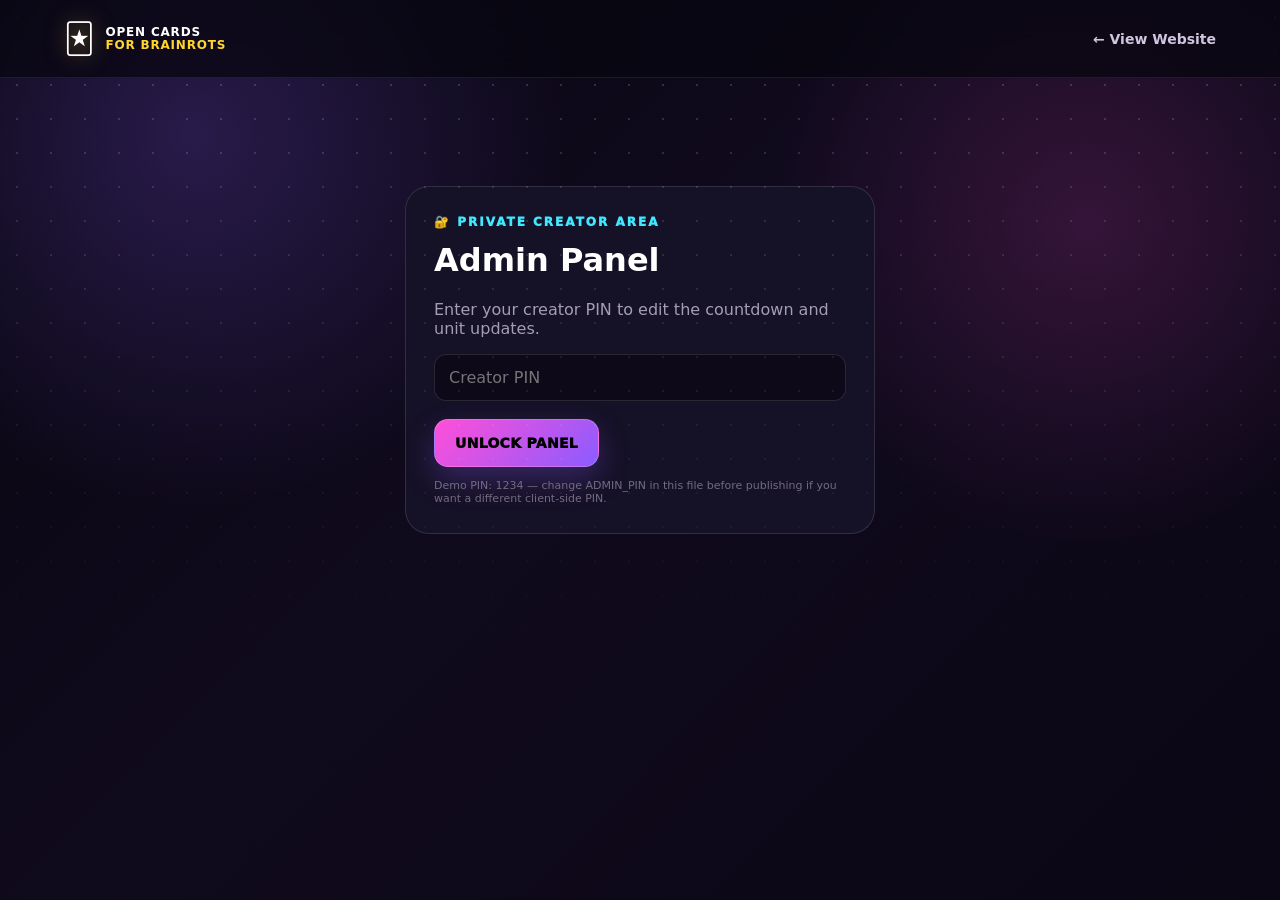
<file: admin.html>
<!DOCTYPE html><html lang="en"><head><meta charset="UTF-8"><meta name="viewport" content="width=device-width,initial-scale=1.0"><title>OCFB Admin Panel</title><link rel="stylesheet" href="styles.css"><style>body{min-height:100vh}.admin-wrap{max-width:1050px;margin:auto;padding:45px 5vw 80px}.admin-head{display:flex;justify-content:space-between;align-items:end;gap:20px;margin-bottom:28px}.admin-head h1{font-size:48px;line-height:.95;margin:0;letter-spacing:-2px}.admin-head p{color:#9e95ad;max-width:600px}.admin-grid{display:grid;grid-template-columns:1fr 1fr;gap:18px}.panel{background:rgba(21,17,38,.88);border:1px solid rgba(255,255,255,.1);border-radius:22px;padding:22px;box-shadow:0 20px 50px rgba(0,0,0,.2)}.panel.full{grid-column:1/-1}label{display:block;font-size:11px;font-weight:900;letter-spacing:1px;color:#9b91aa;margin:15px 0 7px}input,textarea{width:100%;padding:13px 14px;border-radius:12px;border:1px solid rgba(255,255,255,.12);background:#0d0918;color:#fff;outline:none;font:inherit}textarea{min-height:90px;resize:vertical}input:focus,textarea:focus{border-color:#8b5cff}.row{display:grid;grid-template-columns:1fr 1fr;gap:12px}.actions{display:flex;gap:10px;flex-wrap:wrap;margin-top:18px}button{border:0;cursor:pointer;font:inherit}.danger{background:#2a101b!important;color:#ff9fb6!important;border-color:#7c243f!important}.saved{font-size:12px;color:#70ff86;margin-top:12px;min-height:16px}.item-list{display:grid;gap:10px;margin-top:15px}.item{display:flex;justify-content:space-between;gap:15px;align-items:center;background:#0d0918;border:1px solid rgba(255,255,255,.08);padding:13px;border-radius:13px}.item small{color:#8f86a2}.item button{padding:8px 10px;border-radius:9px;background:#24162c;color:#ff8be7}.locked{max-width:470px;margin:12vh auto;padding:28px;background:#151126;border:1px solid rgba(255,255,255,.12);border-radius:24px}.locked h1{margin-top:0}.hint{font-size:11px;color:#746b80;margin-top:12px}@media(max-width:760px){.admin-grid{grid-template-columns:1fr}.panel.full{grid-column:auto}.admin-head{display:block}.row{grid-template-columns:1fr}}</style></head><body><header class="nav"><a class="brand" href="index.html"><span class="brand-icon">🃏</span><span>OPEN CARDS<br><b>FOR BRAINROTS</b></span></a><nav><a href="index.html">← View Website</a></nav></header><div id="lock" class="locked"><div class="eyebrow">🔐 PRIVATE CREATOR AREA</div><h1>Admin Panel</h1><p style="color:#a69db4">Enter your creator PIN to edit the countdown and unit updates.</p><input id="pin" type="password" placeholder="Creator PIN"><div class="actions"><button class="btn btn-primary" onclick="unlock()">UNLOCK PANEL</button></div><div class="hint">Demo PIN: 1234 — change ADMIN_PIN in this file before publishing if you want a different client-side PIN.</div></div><main id="admin" class="admin-wrap" style="display:none"><div class="admin-head"><div><div class="eyebrow">⚡ CREATOR DASHBOARD</div><h1>Control the site.</h1><p>Create countdowns, publish unit updates, and keep your Roblox community up to date.</p></div><a class="btn btn-primary" href="index.html">VIEW LIVE SITE →</a></div><div class="admin-grid"><section class="panel"><div class="eyebrow">⏳ COUNTDOWN</div><h2>Next Event</h2><label>Headline</label><input id="cTitle"><label>Event name</label><input id="cName"><label>Description</label><textarea id="cDesc"></textarea><label>Event date & time</label><input id="cDate" type="datetime-local"><div class="actions"><button class="btn btn-primary" onclick="saveCountdown()">PUBLISH COUNTDOWN</button></div><div id="countMsg" class="saved"></div></section><section class="panel"><div class="eyebrow">🧠 UNIT DROP</div><h2>Add a Unit</h2><div class="row"><div><label>Icon</label><input id="uIcon" placeholder="🐐"></div><div><label>Rarity</label><input id="uRarity" placeholder="SECRET"></div></div><label>Unit name</label><input id="uName" placeholder="New Brainrot"><label>Description</label><textarea id="uDesc" placeholder="Tell players about the unit..."></textarea><label>Income / stat</label><input id="uIncome" placeholder="$999M/s"><div class="actions"><button class="btn btn-primary" onclick="addUnit()">PUBLISH UNIT</button></div><div id="unitMsg" class="saved"></div></section><section class="panel full"><div class="eyebrow">📢 UPDATE LOG</div><h2>Publish an Update</h2><div class="row"><div><label>Label</label><input id="upDate" placeholder="UPDATE NOW"></div><div><label>Title</label><input id="upTitle" placeholder="New update!"></div></div><label>Update text</label><textarea id="upText" placeholder="What changed?"></textarea><div class="actions"><button class="btn btn-primary" onclick="addUpdate()">PUBLISH UPDATE</button></div><div id="upMsg" class="saved"></div><div class="item-list" id="updateItems"></div></section><section class="panel full"><div class="eyebrow">🧹 SITE TOOLS</div><h2>Manage Published Units</h2><div class="item-list" id="unitItems"></div><div class="actions"><button class="btn btn-ghost danger" onclick="resetAll()">RESET DEMO CONTENT</button></div><div class="hint">This starter panel saves to your browser's localStorage. For a real private multi-device admin panel, connect it to a server/database with real authentication.</div></section></div></main><script>const ADMIN_PIN="1234";const defaults={countdown:{title:"HALLOWEEN UPDATE",name:"Halloween Update + New Cards",description:"The next big Open Cards For Brainrots update is coming!",target:new Date(Date.now()+259200000).toISOString()},units:[{icon:"🐐",rarity:"LEGENDARY",name:"Galaxy Goat",description:"A cosmic card with insane energy.",income:"$992M/s"},{icon:"🏠",rarity:"SECRET",name:"Lucky 9 House",description:"This little house might be hiding something.",income:"???/s"},{icon:"🥔",rarity:"MYTHIC",name:"Power Sahur",description:"An explosive Power Sahur card.",income:"$992M/s"},{icon:"👑",rarity:"SECRET",name:"Golden Brainrot",description:"A super rare pull for serious collectors.",income:"???/s"}],updates:[{date:"LATEST",title:"Welcome to Open Cards!",text:"The official website is now live. Check back here for countdowns, unit drops, events, and more."},{date:"COMING SOON",title:"New Units",text:"More crazy Brainrot cards are being added soon. Keep opening!"},{date:"SOON",title:"Secret Drops",text:"Keep an eye out for limited-time secret cards and special events."}]};let data=JSON.parse(localStorage.getItem("ocfb_data")||"null")||defaults;function unlock(){if(document.getElementById("pin").value===ADMIN_PIN){document.getElementById("lock").style.display="none";document.getElementById("admin").style.display="block";init()}else alert("Wrong PIN!")}function save(){localStorage.setItem("ocfb_data",JSON.stringify(data))}function init(){cTitle.value=data.countdown.title;cName.value=data.countdown.name;cDesc.value=data.countdown.description;const dt=new Date(data.countdown.target);cDate.value=new Date(dt.getTime()-dt.getTimezoneOffset()*60000).toISOString().slice(0,16);renderLists()}function saveCountdown(){data.countdown={title:cTitle.value||"NEXT EVENT",name:cName.value||"Next Event",description:cDesc.value||"",target:new Date(cDate.value).toISOString()};save();countMsg.textContent="✓ Countdown published!";setTimeout(()=>countMsg.textContent="",2500)}function addUnit(){if(!uName.value.trim())return alert("Add a unit name first.");data.units.unshift({icon:uIcon.value||"🃏",rarity:uRarity.value||"NEW",name:uName.value,description:uDesc.value,income:uIncome.value});save();["uIcon","uRarity","uName","uDesc","uIncome"].forEach(id=>document.getElementById(id).value="");unitMsg.textContent="✓ Unit published!";renderLists();setTimeout(()=>unitMsg.textContent="",2500)}function addUpdate(){if(!upTitle.value.trim())return alert("Add an update title first.");data.updates.unshift({date:upDate.value||"UPDATE",title:upTitle.value,text:upText.value});save();["upDate","upTitle","upText"].forEach(id=>document.getElementById(id).value="");upMsg.textContent="✓ Update published!";renderLists();setTimeout(()=>upMsg.textContent="",2500)}function renderLists(){unitItems.innerHTML=data.units.map((u,i)=>`<div class="item"><span>${u.icon} <b>${esc(u.name)}</b><br><small>${esc(u.rarity)} • ${esc(u.income||"")}</small></span><button onclick="removeUnit(${i})">REMOVE</button></div>`).join("");updateItems.innerHTML=data.updates.map((u,i)=>`<div class="item"><span><b>${esc(u.title)}</b><br><small>${esc(u.date)}</small></span><button onclick="removeUpdate(${i})">REMOVE</button></div>`).join("")}function removeUnit(i){data.units.splice(i,1);save();renderLists()}function removeUpdate(i){data.updates.splice(i,1);save();renderLists()}function resetAll(){if(confirm("Reset all site content to the demo defaults?")){localStorage.removeItem("ocfb_data");location.reload()}}function esc(v){return String(v).replace(/[&<>"']/g,c=>({"&":"&amp;","<":"&lt;",">":"&gt;",'"':"&quot;","'":"&#039;"}[c]))}</script></body></html>
</file>
<file: styles.css>
:root{--bg:#090713;--panel:#151126;--text:#fff;--muted:#b9b0ce;--pink:#ff4fd8;--purple:#8b5cff;--yellow:#ffd52e;--cyan:#40e8ff;--green:#70ff86}*{box-sizing:border-box}html{scroll-behavior:smooth}body{margin:0;background:radial-gradient(circle at 15% 15%,rgba(139,92,255,.23),transparent 28%),radial-gradient(circle at 85% 25%,rgba(255,79,216,.16),transparent 25%),linear-gradient(135deg,#080610,#100a1d 45%,#0b0715);color:var(--text);font-family:Inter,system-ui,-apple-system,Segoe UI,Arial,sans-serif;overflow-x:hidden}body:before{content:"";position:fixed;inset:0;pointer-events:none;opacity:.18;background-image:radial-gradient(#fff 1px,transparent 1px);background-size:34px 34px;mask-image:linear-gradient(to bottom,black,transparent 75%)}a{color:inherit;text-decoration:none}.bg-orb{position:fixed;width:360px;height:360px;border-radius:50%;filter:blur(90px);opacity:.18;pointer-events:none}.orb-1{background:var(--purple);left:-160px;top:45%}.orb-2{background:var(--pink);right:-160px;top:60%}.nav{height:78px;display:flex;align-items:center;justify-content:space-between;padding:0 5vw;position:sticky;top:0;z-index:20;background:rgba(8,6,16,.72);backdrop-filter:blur(18px);border-bottom:1px solid rgba(255,255,255,.08)}.brand{display:flex;gap:10px;align-items:center;font-size:12px;line-height:1.05;letter-spacing:.8px;font-weight:900}.brand b{color:var(--yellow)}.brand-icon{font-size:30px;filter:drop-shadow(0 0 10px rgba(255,213,46,.5))}.nav nav{display:flex;align-items:center;gap:24px}.nav nav>a:not(.nav-play){color:#cfc7df;font-weight:700;font-size:14px}.nav nav>a:not(.nav-play):hover{color:#fff}.nav-play,.btn-primary{background:linear-gradient(135deg,var(--pink),var(--purple));box-shadow:0 12px 30px rgba(139,92,255,.28);border:1px solid rgba(255,255,255,.18)}.nav-play{padding:11px 17px;border-radius:12px;font-weight:900;font-size:13px}main{max-width:1280px;margin:auto;padding:0 5vw}.hero{min-height:690px;display:grid;grid-template-columns:1fr 1.05fr;gap:20px;align-items:center;padding:65px 0 35px}.eyebrow{font-size:12px;font-weight:1000;letter-spacing:2px;color:var(--cyan);margin-bottom:12px}.hero h1{font-size:clamp(48px,6vw,86px);line-height:.88;margin:0 0 24px;letter-spacing:-4px}.hero h1 span,.showcase h2 span{color:var(--pink);text-shadow:0 0 30px rgba(255,79,216,.35)}.hero p{font-size:18px;line-height:1.65;color:var(--muted);max-width:560px}.hero-actions{display:flex;gap:12px;margin:28px 0}.btn{display:inline-flex;align-items:center;justify-content:center;padding:15px 20px;border-radius:14px;font-weight:1000;font-size:14px;letter-spacing:.3px;transition:.2s}.btn:hover{transform:translateY(-3px)}.btn-ghost{border:1px solid rgba(255,255,255,.18);background:rgba(255,255,255,.04)}.mini-stats{display:flex;gap:28px;margin-top:38px}.mini-stats div{display:flex;align-items:center;gap:8px}.mini-stats strong{font-size:23px}.mini-stats span{font-size:10px;color:#a9a0ba;font-weight:900;letter-spacing:1px}.hero-art{position:relative;display:flex;justify-content:center}.hero-art img{width:100%;max-width:760px;border-radius:25px;border:2px solid rgba(255,255,255,.12);box-shadow:0 30px 80px rgba(0,0,0,.55),0 0 55px rgba(139,92,255,.2);transform:rotate(1deg)}.card-glow{position:absolute;width:70%;height:60%;background:var(--purple);filter:blur(90px);opacity:.18;top:15%}.floating-tag{position:absolute;padding:10px 14px;border-radius:999px;background:rgba(9,7,19,.88);border:1px solid rgba(255,255,255,.15);font-size:11px;font-weight:1000;box-shadow:0 10px 30px rgba(0,0,0,.4)}.tag-left{left:3%;bottom:8%;color:var(--yellow)}.tag-right{right:3%;top:8%;color:var(--pink)}.countdown-section,.content-section{padding:65px 0}.section-title{display:flex;justify-content:space-between;align-items:end;margin-bottom:22px}.section-title h2{font-size:36px;margin:0;letter-spacing:-1.5px}.live-pill{font-size:11px;color:var(--green);border:1px solid rgba(112,255,134,.28);background:rgba(112,255,134,.07);padding:9px 12px;border-radius:999px;font-weight:900}.section-note{color:#877d9e;font-size:13px}.countdown-card{padding:28px;border-radius:24px;background:linear-gradient(120deg,rgba(255,79,216,.14),rgba(139,92,255,.13));border:1px solid rgba(255,255,255,.12);display:flex;justify-content:space-between;align-items:center;gap:20px}.small-label{font-size:10px;letter-spacing:2px;color:#8f86a2;font-weight:900}.countdown-card h3{font-size:29px;margin:6px 0}.countdown-card p{color:var(--muted);margin:0}.timer{display:flex;align-items:center;gap:10px}.timer div{min-width:78px;text-align:center;padding:13px 10px;border-radius:15px;background:rgba(5,4,10,.6);border:1px solid rgba(255,255,255,.1)}.timer b{display:block;font-size:28px}.timer span{font-size:9px;color:#8f86a2;letter-spacing:1px;font-weight:900}.timer i{font-style:normal;font-weight:1000;color:#6c637d}.unit-grid{display:grid;grid-template-columns:repeat(4,1fr);gap:16px}.unit-card{padding:18px;border-radius:20px;background:linear-gradient(150deg,#18122b,#0f0b1b);border:1px solid rgba(255,255,255,.1);position:relative;overflow:hidden}.unit-card:after{content:"";position:absolute;width:130px;height:130px;right:-70px;top:-70px;border-radius:50%;background:var(--pink);filter:blur(45px);opacity:.2}.rarity{font-size:9px;font-weight:1000;letter-spacing:1.5px;color:var(--yellow)}.unit-card h3{margin:10px 0 7px;font-size:20px}.unit-card p{color:#978eaa;font-size:12px;line-height:1.5;margin:0}.unit-icon{font-size:38px;margin-bottom:4px}.unit-income{display:inline-block;margin-top:13px;font-size:11px;color:var(--green);font-weight:900}.updates-list{display:grid;grid-template-columns:repeat(3,1fr);gap:16px}.update{padding:20px;border-radius:20px;background:#110d1f;border:1px solid rgba(255,255,255,.09)}.update-date{font-size:10px;color:var(--cyan);font-weight:900;letter-spacing:1px}.update h3{margin:10px 0 7px}.update p{color:#9e95ad;font-size:13px;line-height:1.55;margin:0}.showcase{margin:70px 0;padding:20px;border-radius:28px;background:linear-gradient(135deg,rgba(255,255,255,.06),rgba(139,92,255,.1));border:1px solid rgba(255,255,255,.1);display:grid;grid-template-columns:1.2fr .8fr;gap:30px;align-items:center}.showcase img{width:100%;border-radius:20px}.showcase h2{font-size:48px;line-height:.95;letter-spacing:-2px;margin:8px 0 18px}.showcase p{color:var(--muted);line-height:1.65}.about{display:grid;grid-template-columns:repeat(3,1fr);gap:16px;padding:25px 0 90px}.about-card{text-align:center;padding:30px 20px;background:rgba(255,255,255,.035);border:1px solid rgba(255,255,255,.08);border-radius:20px}.about-card span{font-size:35px}.about-card h3{margin:10px 0 5px}.about-card p{color:#948ba4;font-size:13px}footer{border-top:1px solid rgba(255,255,255,.08);padding:28px 5vw;display:flex;justify-content:space-between;align-items:center;color:#71697d;font-size:12px}.footer-brand{color:#aaa1b6}.footer-brand .brand-icon{font-size:20px}footer a{color:#a99dff}@media(max-width:900px){.hero,.showcase{grid-template-columns:1fr}.hero{padding-top:35px}.hero-art{order:-1}.unit-grid{grid-template-columns:repeat(2,1fr)}.updates-list{grid-template-columns:1fr}.countdown-card{flex-direction:column;align-items:flex-start}.timer{width:100%;justify-content:space-between}.timer div{min-width:0;flex:1}.nav nav>a:not(.nav-play){display:none}}@media(max-width:560px){.nav{padding:0 18px}.nav nav{gap:0}.hero h1{font-size:48px;letter-spacing:-2px}.hero p{font-size:15px}.mini-stats{gap:14px}.unit-grid,.about{grid-template-columns:1fr}.section-title{align-items:flex-start;gap:10px;flex-direction:column}.section-title h2{font-size:29px}.timer{gap:4px}.timer i{display:none}.timer div{padding:10px 5px}.timer b{font-size:21px}.showcase h2{font-size:39px}footer{flex-direction:column;gap:12px}}
</file>
